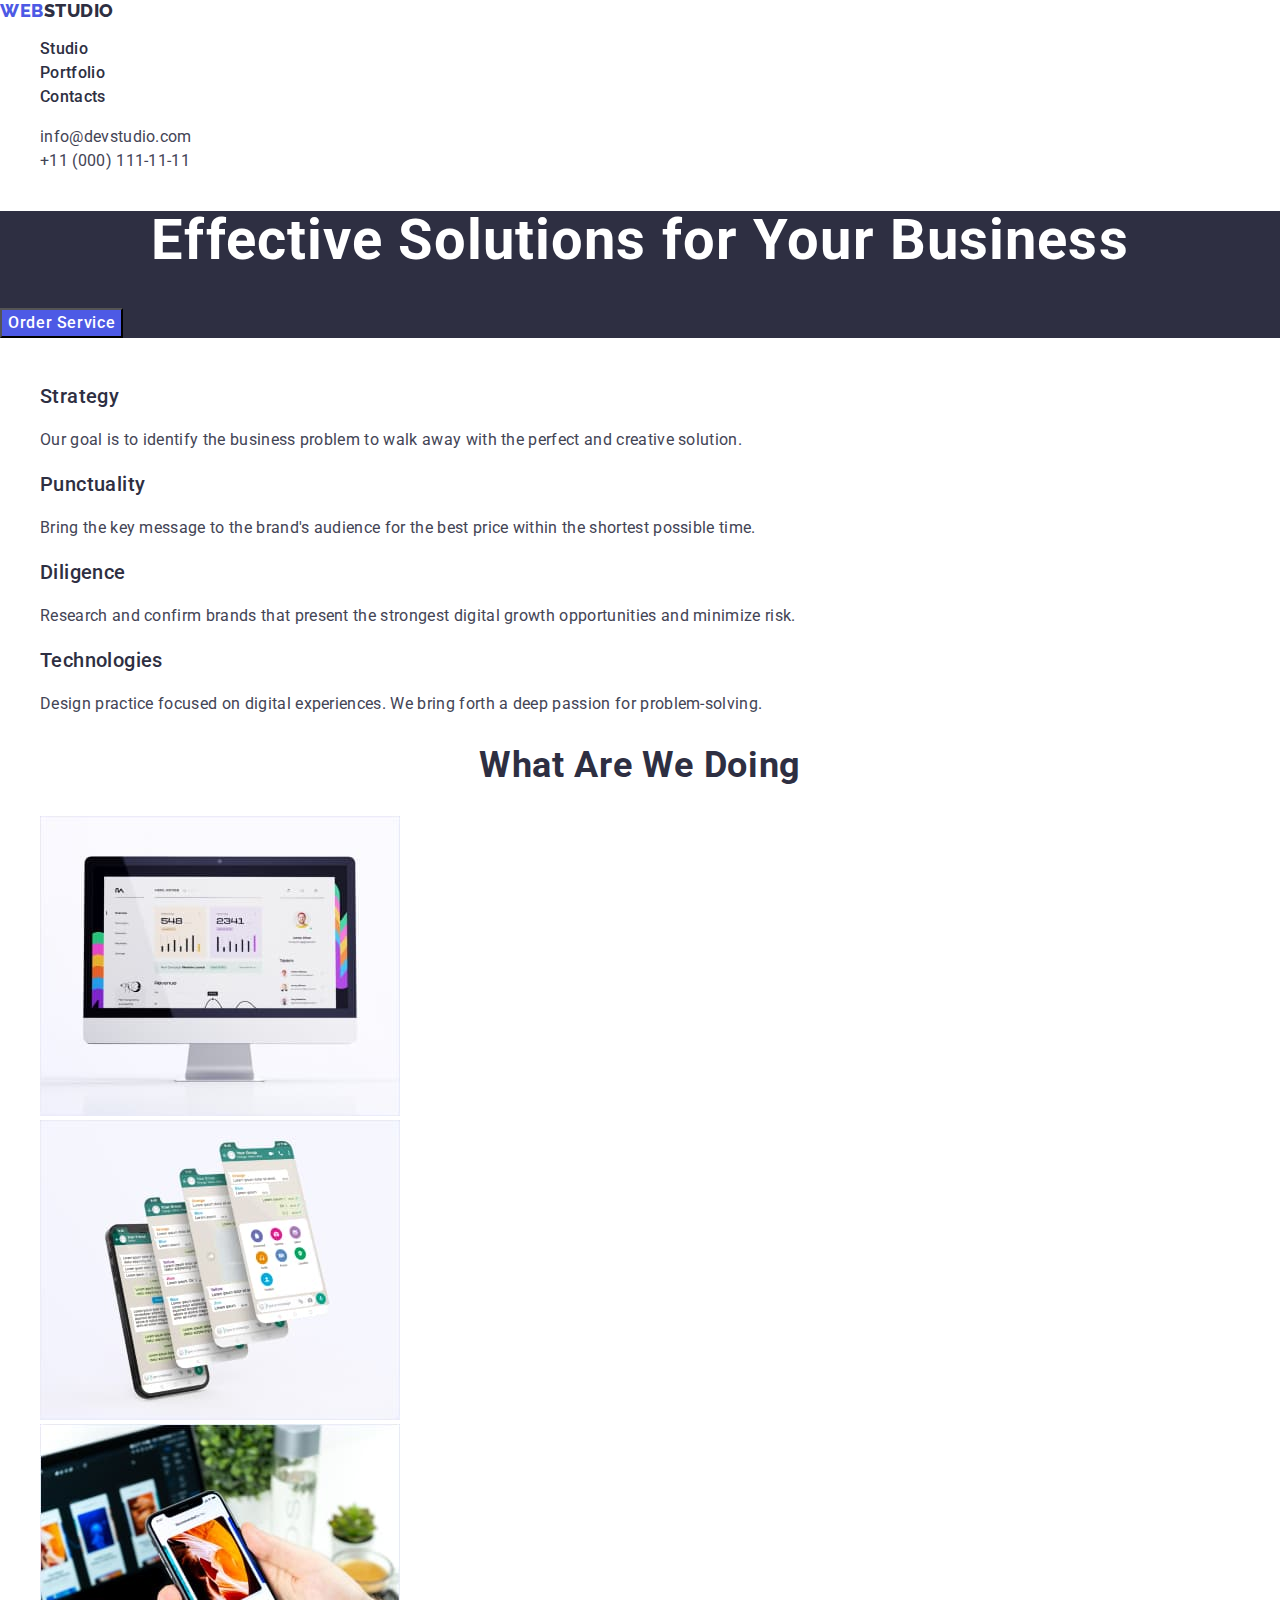
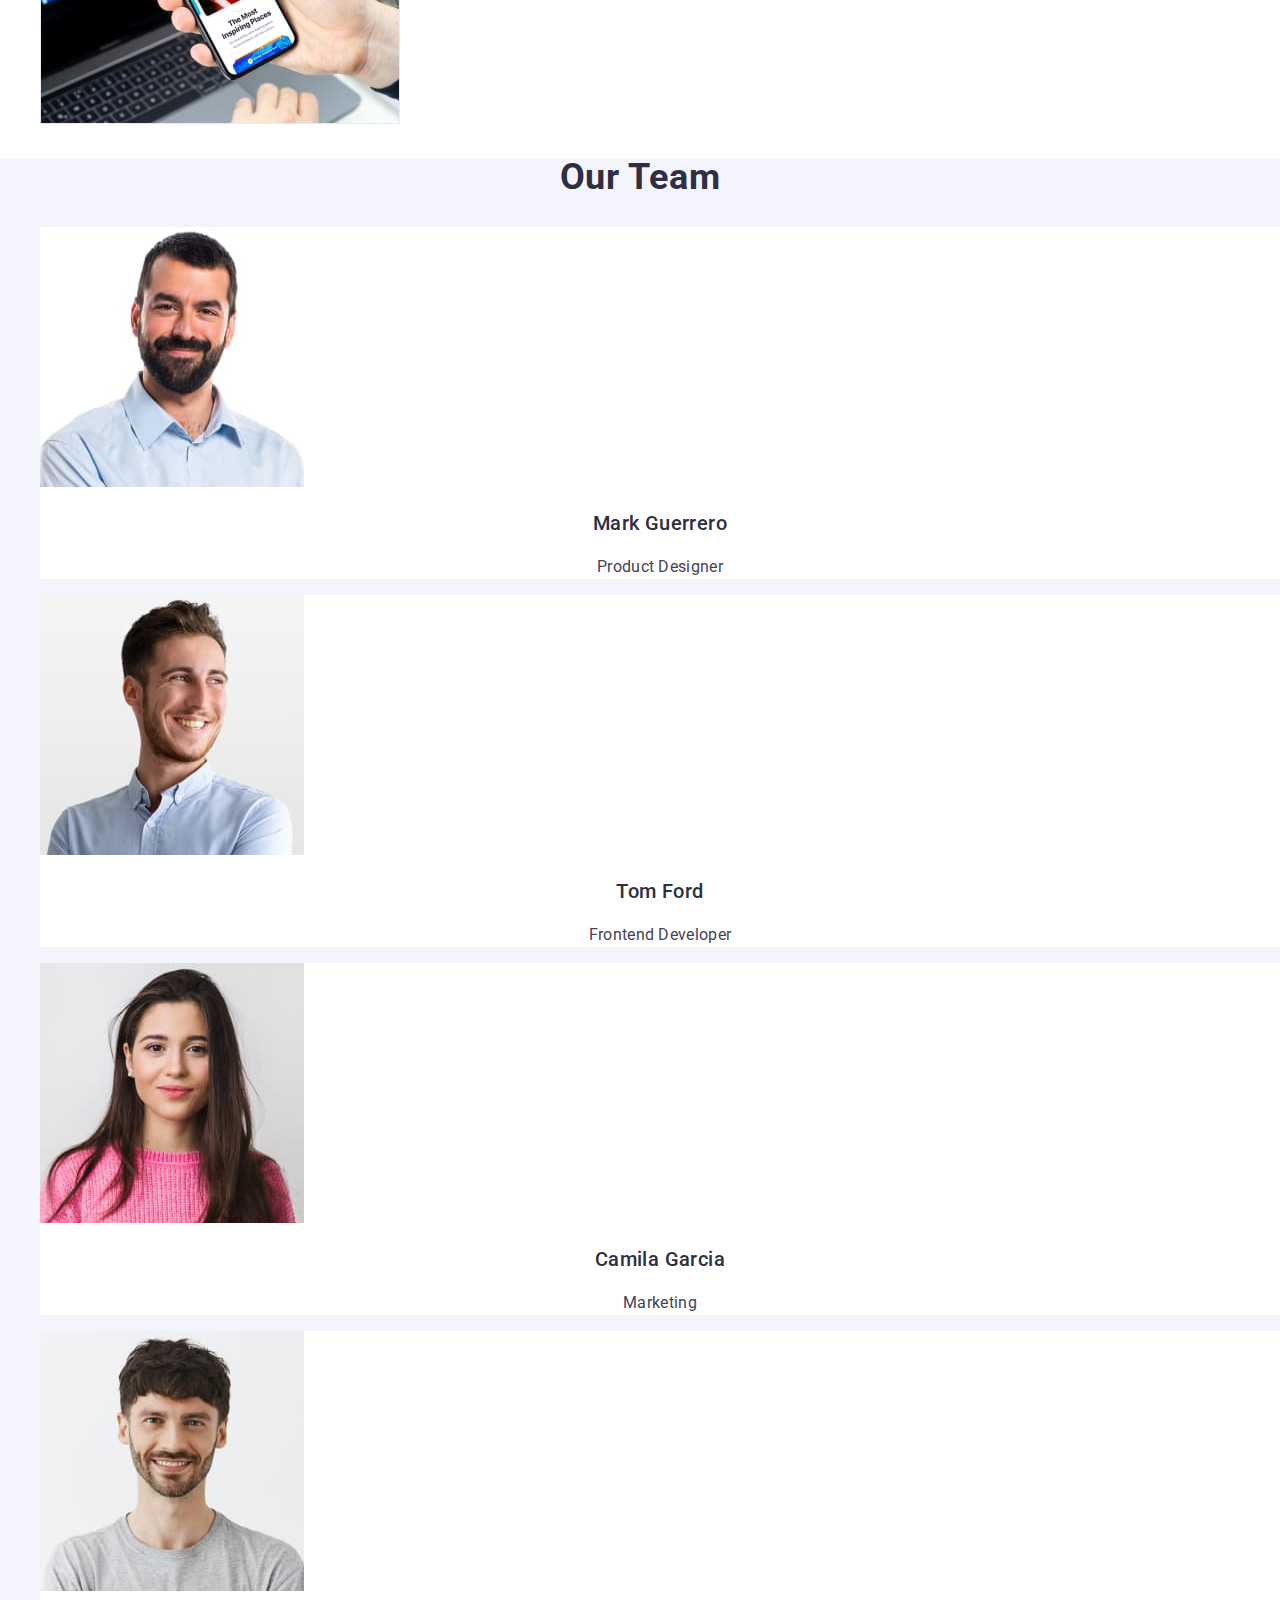
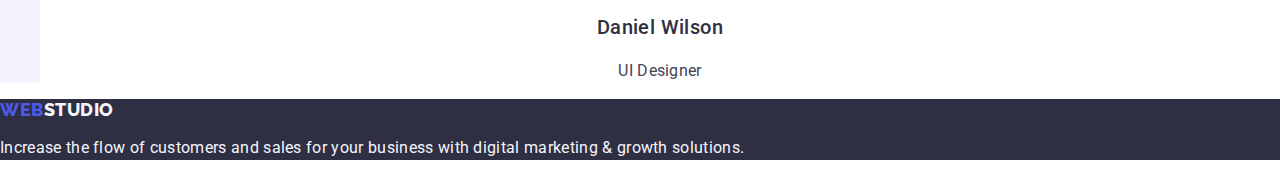
<file: index.html>
<!DOCTYPE html>
<html lang="en">
  <head>
    <meta charset="UTF-8" />
    <meta name="viewport" content="width=device-width, initial-scale=1.0" />
    <title>Document</title>

    <link rel="preconnect" href="https://fonts.googleapis.com" />
    <link rel="preconnect" href="https://fonts.gstatic.com" crossorigin />
    <link
      href="https://fonts.googleapis.com/css2?family=Raleway:wght@800&family=Roboto:wght@400;500;700;900&display=swap"
      rel="stylesheet"
    />

    <link rel="stylesheet" href="./css/styles.css" />
  </head>
  <body>
    <header class="header">
      <nav class="header-navigation">
        <a class="header-logo link" href="./index.html"
          >Web<span class="header-logo-color">Studio</span></a
        >
        <ul class="header-menu-list list">
          <li class="header-menu-item">
            <a class="header-menu-item-link link" href="./index.html">Studio</a>
          </li>
          <li class="header-menu-item">
            <a class="header-menu-item-link link" href="./portfolio.html"
              >Portfolio</a
            >
          </li>
          <li class="header-menu-item">
            <a class="header-menu-item-link link" href="">Contacts</a>
          </li>
        </ul>
      </nav>
      <address class="address-menu">
        <ul class="address-menu-list list">
          <li class="address-menu-item">
            <a
              class="address-menu-connect link"
              href="mailto:info@devstudio.com"
              >info@devstudio.com</a
            >
          </li>
          <li class="address-menu-item">
            <a class="address-menu-connect link" href="tel:+110001111111"
              >+11 (000) 111-11-11</a
            >
          </li>
        </ul>
      </address>
    </header>
    <main>
      <section class="hero">
        <h1 class="hero-title">Effective Solutions for Your Business</h1>
        <button type="button" class="hero-btn">Order Service</button>
      </section>
      <section class="advantages">
        <h2 class="visually-hidden">Advanteges</h2>
        <ul class="advantages-list list">
          <li class="advantages-item">
            <h3 class="advantages-subtitle">Strategy</h3>
            <p class="advantages-item-text">
              Our goal is to identify the business problem to walk away with the
              perfect and creative solution.
            </p>
          </li>
          <li class="advantages-item">
            <h3 class="advantages-subtitle">Punctuality</h3>
            <p class="advantages-item-text">
              Bring the key message to the brand's audience for the best price
              within the shortest possible time.
            </p>
          </li>
          <li class="advantages-item">
            <h3 class="advantages-subtitle">Diligence</h3>
            <p class="advantages-item-text">
              Research and confirm brands that present the strongest digital
              growth opportunities and minimize risk.
            </p>
          </li>
          <li class="advantages-item">
            <h3 class="advantages-subtitle">Technologies</h3>
            <p class="advantages-item-text">
              Design practice focused on digital experiences. We bring forth a
              deep passion for problem-solving.
            </p>
          </li>
        </ul>
      </section>
      <section class="doing">
        <h2 class="doing-title title">What are we doing</h2>
        <ul class="doing-list list">
          <li class="doing-item">
            <img
              src="./images/doing-1.jpg"
              alt="Computer screen"
              width="360"
              height="300"
            />
          </li>
          <li class="doing-item">
            <img
              src="./images/doing-2.jpg"
              alt="Phone screens"
              width="360"
              height="300"
            />
          </li>
          <li class="doing-item">
            <img
              src="./images/doind-3.jpg"
              alt="Phone in hand"
              width="360"
              height="300"
            />
          </li>
        </ul>
      </section>
      <section class="team">
        <h2 class="team-title title">Our Team</h2>
        <ul class="team-list list">
          <li class="team-item">
            <img
              src="./images/our-team-1.jpg"
              alt="Mark Guerrero"
              width="264"
              height="260"
            />
            <h3 class="team-subtitle">Mark Guerrero</h3>
            <p class="team-item-text">Product Designer</p>
          </li>

          <li class="team-item">
            <img
              src="./images/our-team-2.jpg"
              alt="Tom Ford"
              width="264"
              height="260"
            />
            <h3 class="team-subtitle">Tom Ford</h3>
            <p class="team-item-text">Frontend Developer</p>
          </li>

          <li class="team-item">
            <img
              src="./images/our-team-3.jpg"
              alt="Camila Garcia"
              width="264"
              height="260"
            />
            <h3 class="team-subtitle">Camila Garcia</h3>
            <p class="team-item-text">Marketing</p>
          </li>

          <li class="team-item">
            <img
              src="./images/our-team-4.jpg"
              alt="Daniel Wilson"
              width="264"
              height="260"
            />
            <h3 class="team-subtitle">Daniel Wilson</h3>
            <p class="team-item-text">UI Designer</p>
          </li>
        </ul>
      </section>
    </main>
    <footer class="footer">
      <a class="footer-logo link" href="./index.html"
        >Web<span class="footer-logo-color">Studio</span></a
      >
      <p class="footer-text">
        Increase the flow of customers and sales for your business with digital
        marketing & growth solutions.
      </p>
    </footer>
  </body>
</html>
</file>
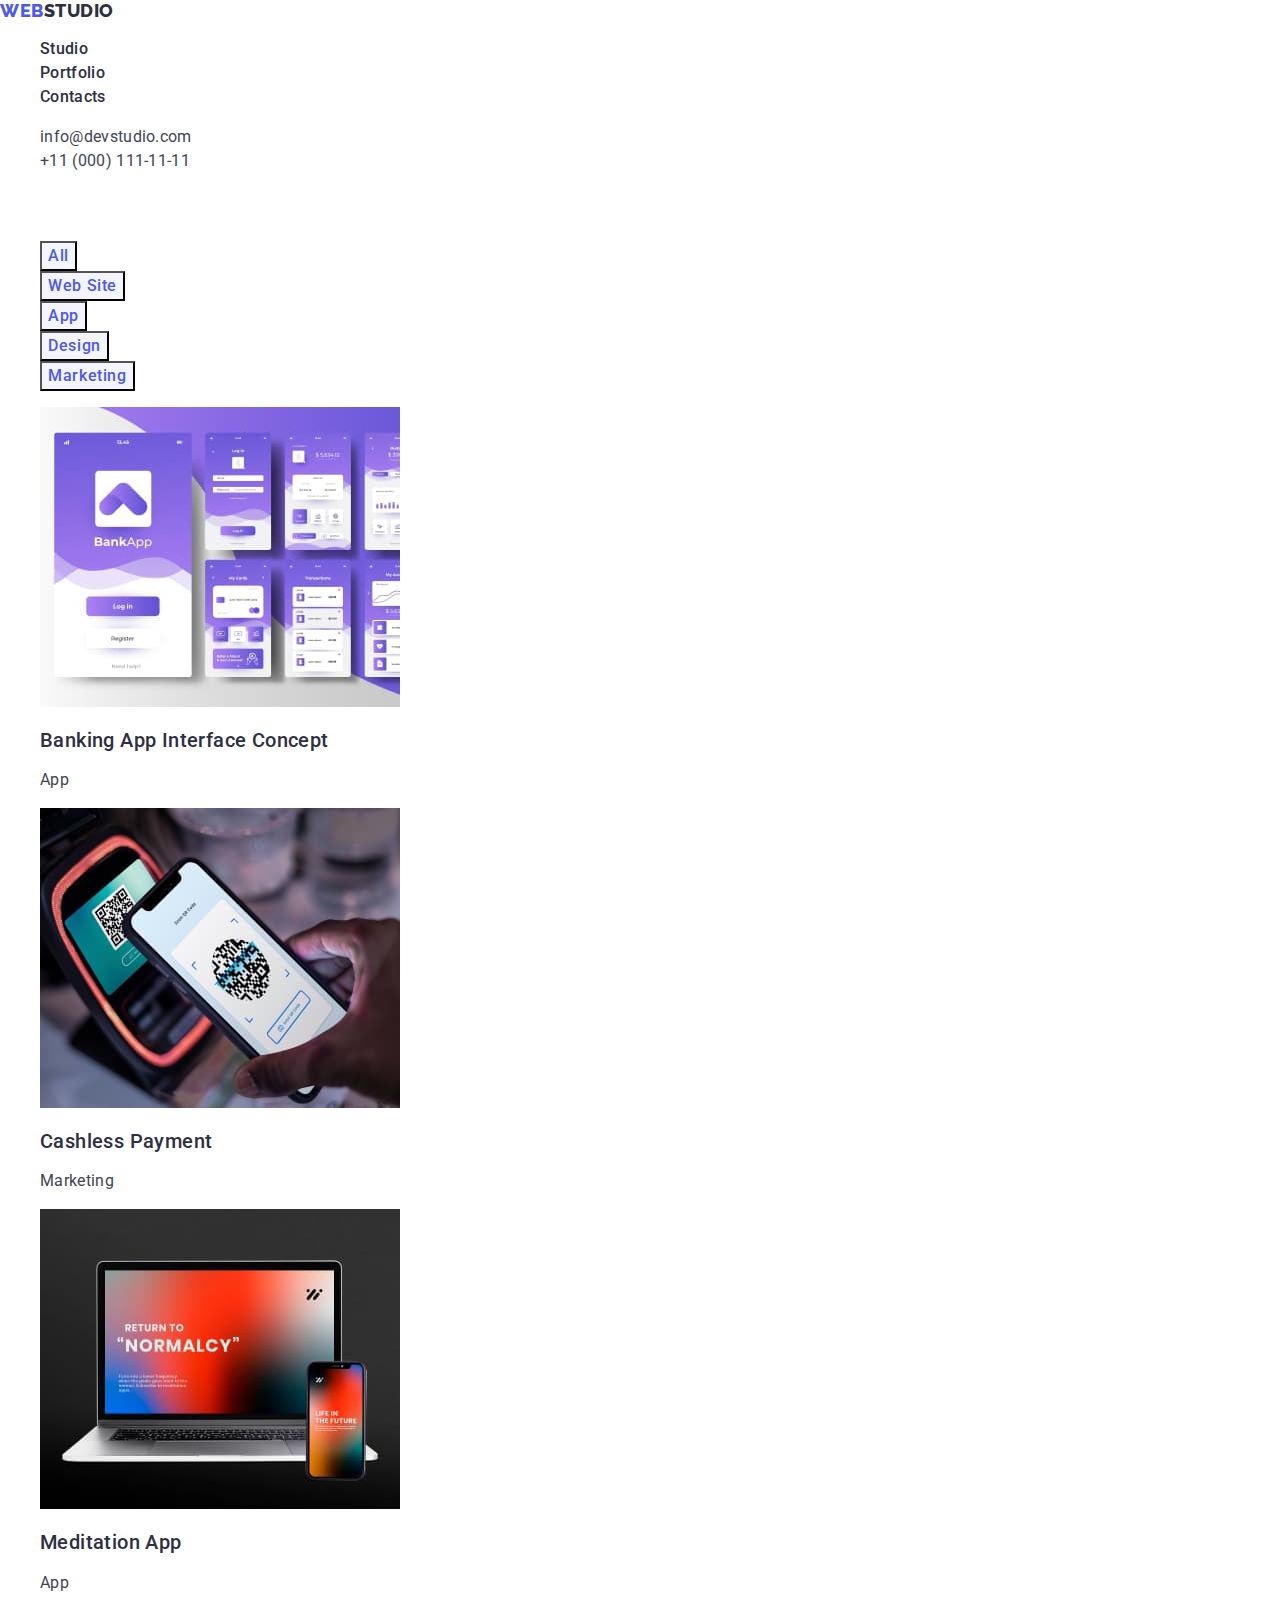
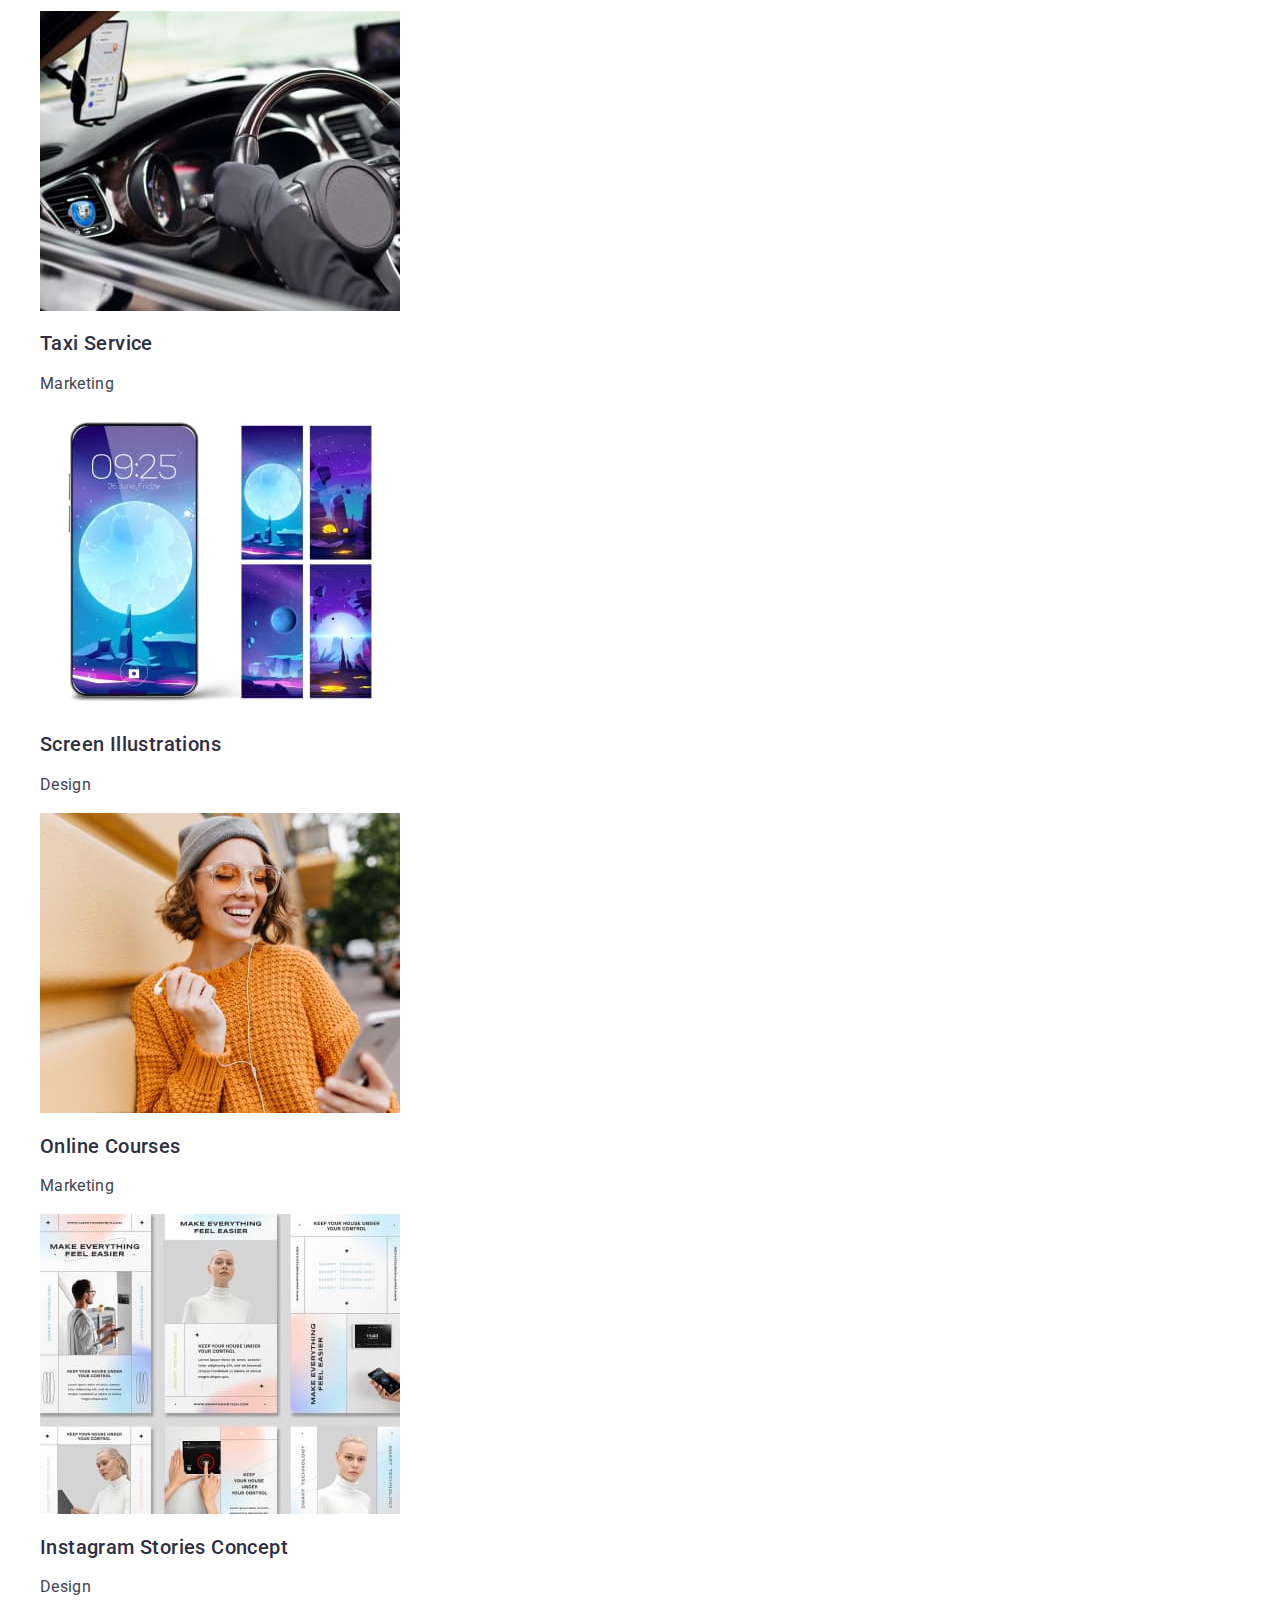
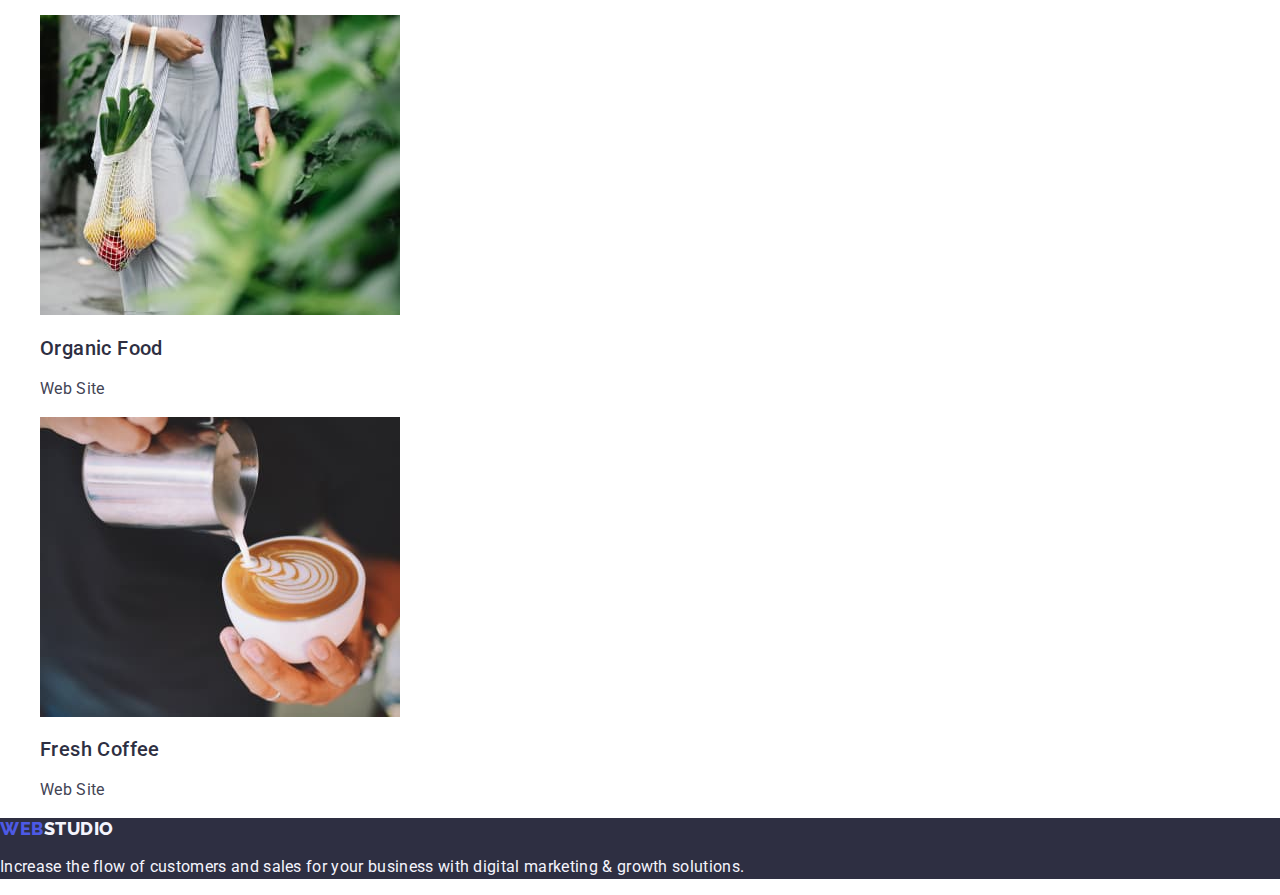
<file: portfolio.html>
<!DOCTYPE html>
<html lang="en">
  <head>
    <meta charset="UTF-8" />
    <meta name="viewport" content="width=device-width, initial-scale=1.0" />
    <title>Document</title>

    <link rel="preconnect" href="https://fonts.googleapis.com" />
    <link rel="preconnect" href="https://fonts.gstatic.com" crossorigin />
    <link
      href="https://fonts.googleapis.com/css2?family=Raleway:wght@800&family=Roboto:wght@400;500;700;900&display=swap"
      rel="stylesheet"
    />

    <link rel="stylesheet" href="./css/styles.css" />
  </head>
  <body>
    <header class="header">
      <nav class="header-navigation">
        <a class="header-logo link" href="./index.html"
          >Web<span class="header-logo-color">Studio</span></a
        >
        <ul class="header-menu-list list">
          <li class="header-menu-item">
            <a class="header-menu-item-link link" href="./index.html">Studio</a>
          </li>
          <li class="header-menu-item">
            <a class="header-menu-item-link link" href="./portfolio.html"
              >Portfolio</a
            >
          </li>
          <li class="header-menu-item">
            <a class="header-menu-item-link link" href="">Contacts</a>
          </li>
        </ul>
      </nav>
      <address class="address-menu">
        <ul class="address-menu-list list">
          <li class="address-menu-item">
            <a
              class="address-menu-connect link"
              href="mailto:info@devstudio.com"
              >info@devstudio.com</a
            >
          </li>
          <li class="address-menu-item">
            <a class="address-menu-connect link" href="tel:+110001111111"
              >+11 (000) 111-11-11</a
            >
          </li>
        </ul>
      </address>
    </header>
    <main>
      <section>
        <h1 class="visually-hidden">Offers</h1>

        <ul class="btn-list list">
          <li><button type="button" class="offers-btn">All</button></li>
          <li><button type="button" class="offers-btn">Web Site</button></li>
          <li><button type="button" class="offers-btn">App</button></li>
          <li><button type="button" class="offers-btn">Design</button></li>
          <li><button type="button" class="offers-btn">Marketing</button></li>
        </ul>

        <ul class="offers-list list">
          <li class="offers-item">
            <a class="link" href="">
              <img
                src="./images/img-portfolio-1.jpg"
                alt="Banking App Interface Concept"
                width="360"
                height="300"
              />
              <h2 class="offers-subtitle">Banking App Interface Concept</h2>
              <p class="offers-text">App</p>
            </a>
          </li>
          <li class="offers-item">
            <a class="link" href="">
              <img
                src="./images/img-portfolio-2.jpg"
                alt="Cashless Payment"
                width="360"
                height="300"
              />
              <h2 class="offers-subtitle">Cashless Payment</h2>
              <p class="offers-text">Marketing</p>
            </a>
          </li>
          <li class="offers-item">
            <a class="link" href="">
              <img
                src="./images/img-portfolio-3.jpg"
                alt="Meditation App"
                width="360"
                height="300"
              />
              <h2 class="offers-subtitle">Meditation App</h2>
              <p class="offers-text">App</p>
            </a>
          </li>
          <li class="offers-item">
            <a class="link" href="">
              <img
                src="./images/img-portfolio-4.jpg"
                alt="Taxi Service"
                width="360"
                height="300"
              />
              <h2 class="offers-subtitle">Taxi Service</h2>
              <p class="offers-text">Marketing</p>
            </a>
          </li>
          <li class="offers-item">
            <a class="link" href="">
              <img
                src="./images/img-portfolio-5.jpg"
                alt="Screen Illustrations"
                width="360"
                height="300"
              />
              <h2 class="offers-subtitle">Screen Illustrations</h2>
              <p class="offers-text">Design</p>
            </a>
          </li>
          <li class="offers-">
            <a class="link" href="">
              <img
                src="./images/img-portfolio-6.jpg"
                alt="Online Courses"
                width="360"
                height="300"
              />
              <h2 class="offers-subtitle">Online Courses</h2>
              <p class="offers-text">Marketing</p>
            </a>
          </li>
          <li class="offers-item">
            <a class="link" href="">
              <img
                src="./images/img-portfolio-7.jpg"
                alt="Instagram Stories Concept"
                width="360"
                height="300"
              />
              <h2 class="offers-subtitle">Instagram Stories Concept</h2>
              <p class="offers-text">Design</p>
            </a>
          </li>
          <li class="offers-item">
            <a class="link" href="">
              <img
                src="./images/img-portfolio-8.jpg"
                alt="Organic Food"
                width="360"
                height="300"
              />
              <h2 class="offers-subtitle">Organic Food</h2>
              <p class="offers-text">Web Site</p>
            </a>
          </li>
          <li class="offers-item">
            <a class="link" href="">
              <img
                src="./images/img-portfolio-9.jpg"
                alt="Fresh Coffee"
                width="360"
                height="300"
              />
              <h2 class="offers-subtitle">Fresh Coffee</h2>
              <p class="offers-text">Web Site</p>
            </a>
          </li>
        </ul>
      </section>
    </main>
    <footer class="footer">
      <a class="footer-logo link" href="./index.html"
        >Web<span class="footer-logo-color">Studio</span></a
      >
      <p class="footer-text">
        Increase the flow of customers and sales for your business with digital
        marketing & growth solutions.
      </p>
    </footer>
  </body>
</html>
</file>
<file: css/styles.css>
/** -----------------------------VARIABLES */

:root {
  /** Fonts */
  --maint-font: "Roboto", sans-serif;
  --secondary-font: "Raleway", sans-serif;

  /** Colors */
  --main-cl: #434455;
  --accent-cl: #4d5ae5;
  --ocean-cl: #404bbf;
  --navy-blue-cl: #2e2f42;
  --green-cl: #31d0aa;
  --light-slate-cl: #8e8f99;
  --cornflower-cl: #e7e9fc;
  --cloud-cl: #f4f4fd;
  --navy-blue-modal-cl: #2e2f42;
  --grey-cl: #2e2f42;
  --white-cl: #ffffff;
  --dairy-cl: #fcfcfc;
}

/** -----------------------------BASE STYLES */

body {
  margin: 0;
  font-family: "Roboto", sans-serif;
  color: var(--main-cl);
  background-color: #fff;
}

.link {
  text-decoration: none;
  color: currentColor;
}

.list {
  list-style-type: none;
}

/** ---------------------------COMPONENTS STYLES */

.title {
  font-size: 36px;
  line-height: 1.11;
  text-align: center;
  letter-spacing: 0.02em;
  text-transform: capitalize;
  color: #2e2f42;
}

.visually-hidden {
  margin: -1px;
  border: 0;

  white-space: nowrap;
  clip-path: inset(100%);
  clip: rect(0 0 0 0);
  overflow: hidden;
}

/** ---------------------------HEADER */

.header-logo {
  font-family: var(--secondary-font);
  font-weight: 800;
  font-size: 18px;
  line-height: 1.17;
  letter-spacing: 0.03em;
  text-transform: uppercase;
  color: var(--accent-cl);
  flex: none;
}

.header-logo-color {
  color: #2e2f42;
}

.header-menu-item-link {
  font-weight: 500;
  font-size: 16px;
  line-height: 1.5;
  letter-spacing: 0.02em;
  color: var(--navy-blue-cl);
  flex: none;
}

.header-menu-item-link:hover,
.header-menu-item-link:focus {
  color: #404bbf;
}

.address-menu {
  font-style: normal;
}

.address-menu-connect {
  color: var(--slate, #434455);
  font-size: 16px;
  line-height: 1.5;
  letter-spacing: 0.02em;
}

.address-menu-connect:hover,
.address-menu-connect:focus {
  color: #404bbf;
}

/* -------------------------HERO------- */
.hero {
  background-color: #2e2f42;
}

.hero-title {
  font-size: 56px;
  line-height: 1.07;
  text-align: center;
  letter-spacing: 0.02em;
  color: #ffffff;
}

.hero-btn {
  font-family: var(--maint-font);
  font-weight: 500;
  font-size: 16px;
  line-height: 1.5;
  letter-spacing: 0.04em;
  color: #ffffff;
  flex: none;
  background-color: var(--accent-cl);
  cursor: pointer;
}

.hero-btn:focus,
.hero-btn:hover {
  background-color: #404bbf;
}

/* -------------------------ADVANTAGES-------*/

.advantages-subtitle {
  font-weight: 500;
  font-size: 20px;
  line-height: 1.2;
  letter-spacing: 0.02em;
  color: #2e2f42;
  flex: none;
}

.advantages-item-text {
  font-size: 16px;
  line-height: 1.5;
  letter-spacing: 0.02em;
  color: #434455;
  flex: none;
}

/* -------------------------DOING-------*/
.doing {
  
}

/* -------------------------TEAM-------*/

.team {
  background-color: #f4f4fd;
}

.team-item {
  background-color: var(--white-cl);
}

.team-subtitle {
  font-weight: 500;
  font-size: 20px;
  line-height: 1.2;
  text-align: center;
  letter-spacing: 0.02em;
  color: #2e2f42;
  flex: none;
}

.team-item-text {
  font-size: 16px;
  line-height: 1.5;
  text-align: center;
  letter-spacing: 0.02em;
  color: #434455;
  flex: none;
}

/* -------------------------FOOTER-------*/

.footer {
  background-color: var(--navyblue, #2e2f42);
}

.footer-logo {
  color: var(--accent-cl);
  font-family: var(--secondary-font);
  font-size: 18px;
  font-weight: 800;
  line-height: 1.17;
  letter-spacing: 0.03em;
  text-transform: uppercase;
}

.footer-logo-color {
  color: var(--cloud, #f4f4fd);
  font-family: var(--secondary-font);
}

.footer-text {
  font-size: 16px;
  line-height: 1.5;
  letter-spacing: 0.02em;
  color: #f4f4fd;
}

/* --------PORTFOLIO-------------------------------- */

.offers-btn {
  font-family: var(--maint-font);
  color: var(--accent-cl);
  background-color: var(--cloud-cl);
  font-weight: 500;
  font-size: 16px;
  line-height: 1.5;
  text-align: center;
  letter-spacing: 0.04em;
  flex: none;
  cursor: pointer;
}
.offers-btn:hover,
.offers-btn:focus {
  background: #404bbf;
  color: #ffffff;
}

.offers-list {
}

.offers-subtitle {
  color: var(--navyblue, #2e2f42);
  font-size: 20px;
  font-weight: 500;
  line-height: 1.2;
  letter-spacing: 0.02em;
}

.offers-text {
  color: var(--slate, #434455);
  font-size: 16px;
  line-height: 1.5;
  letter-spacing: 0.02em;
}
</file>
